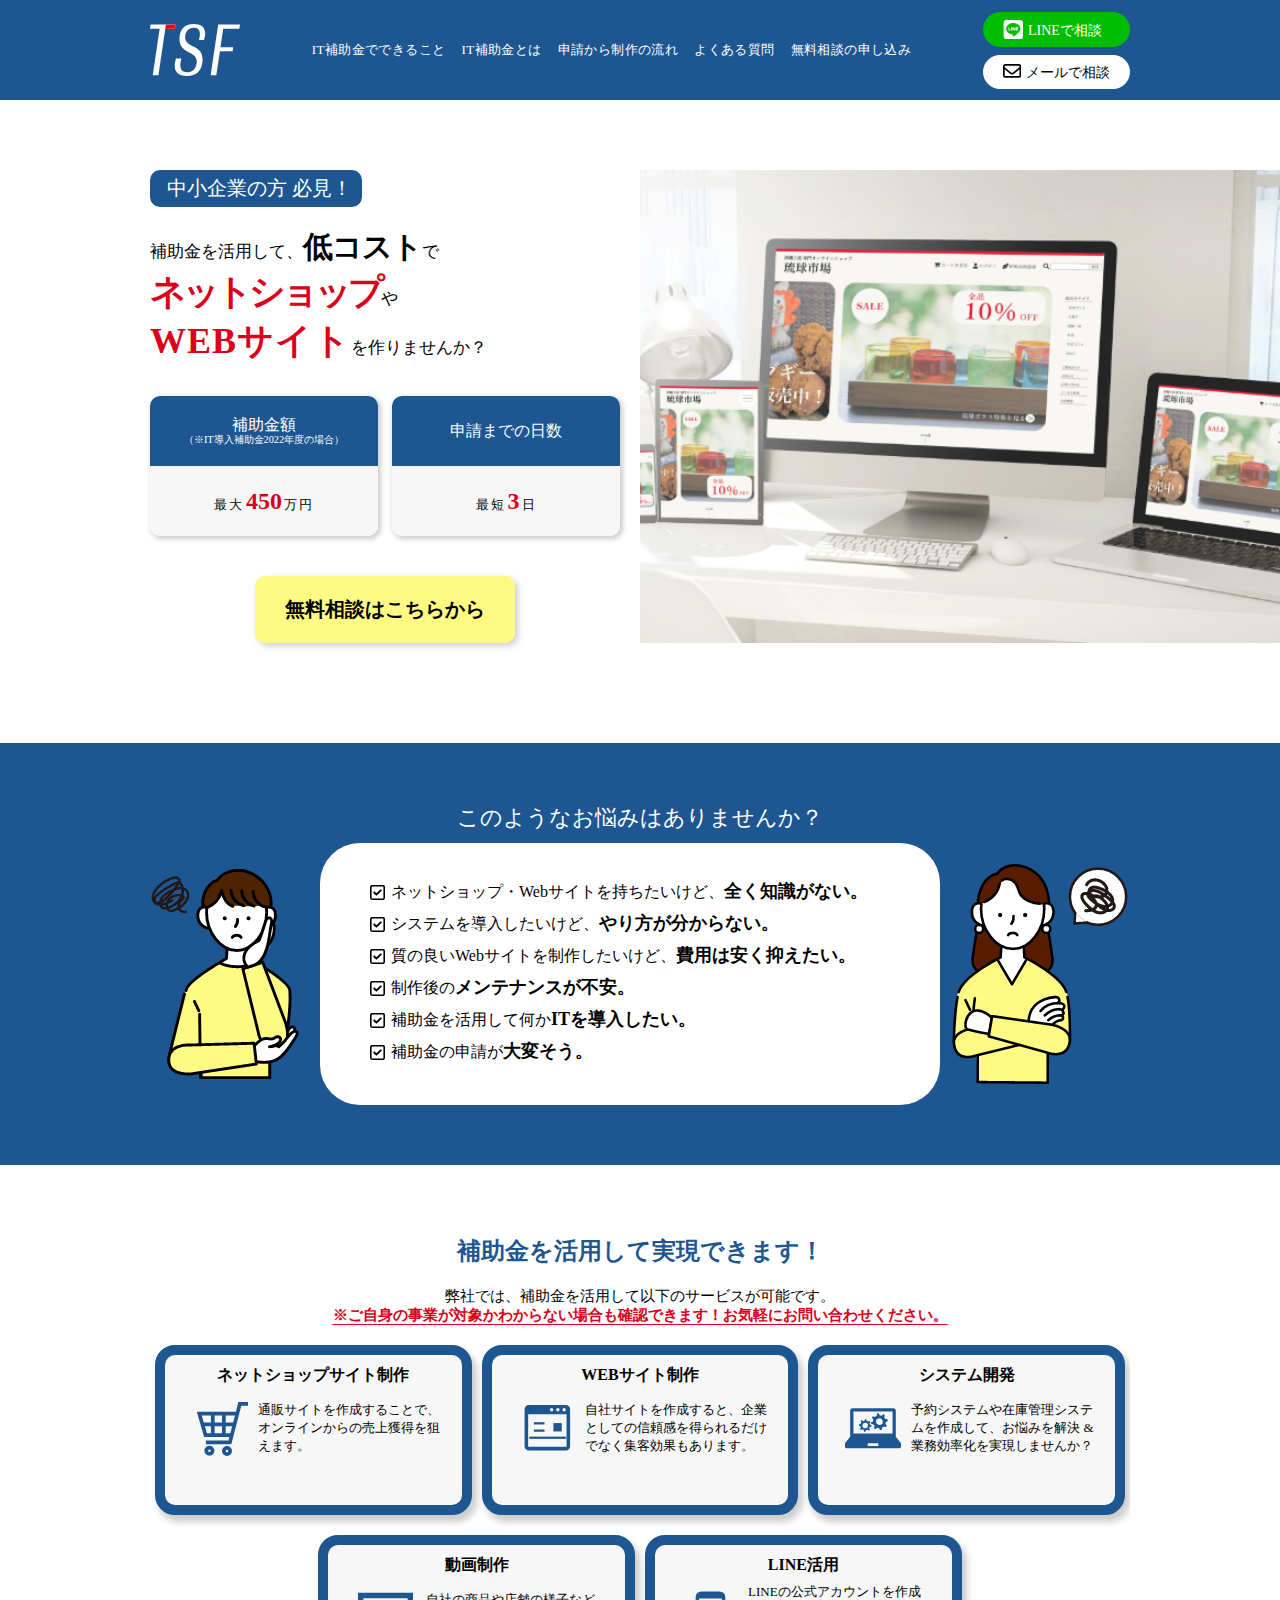
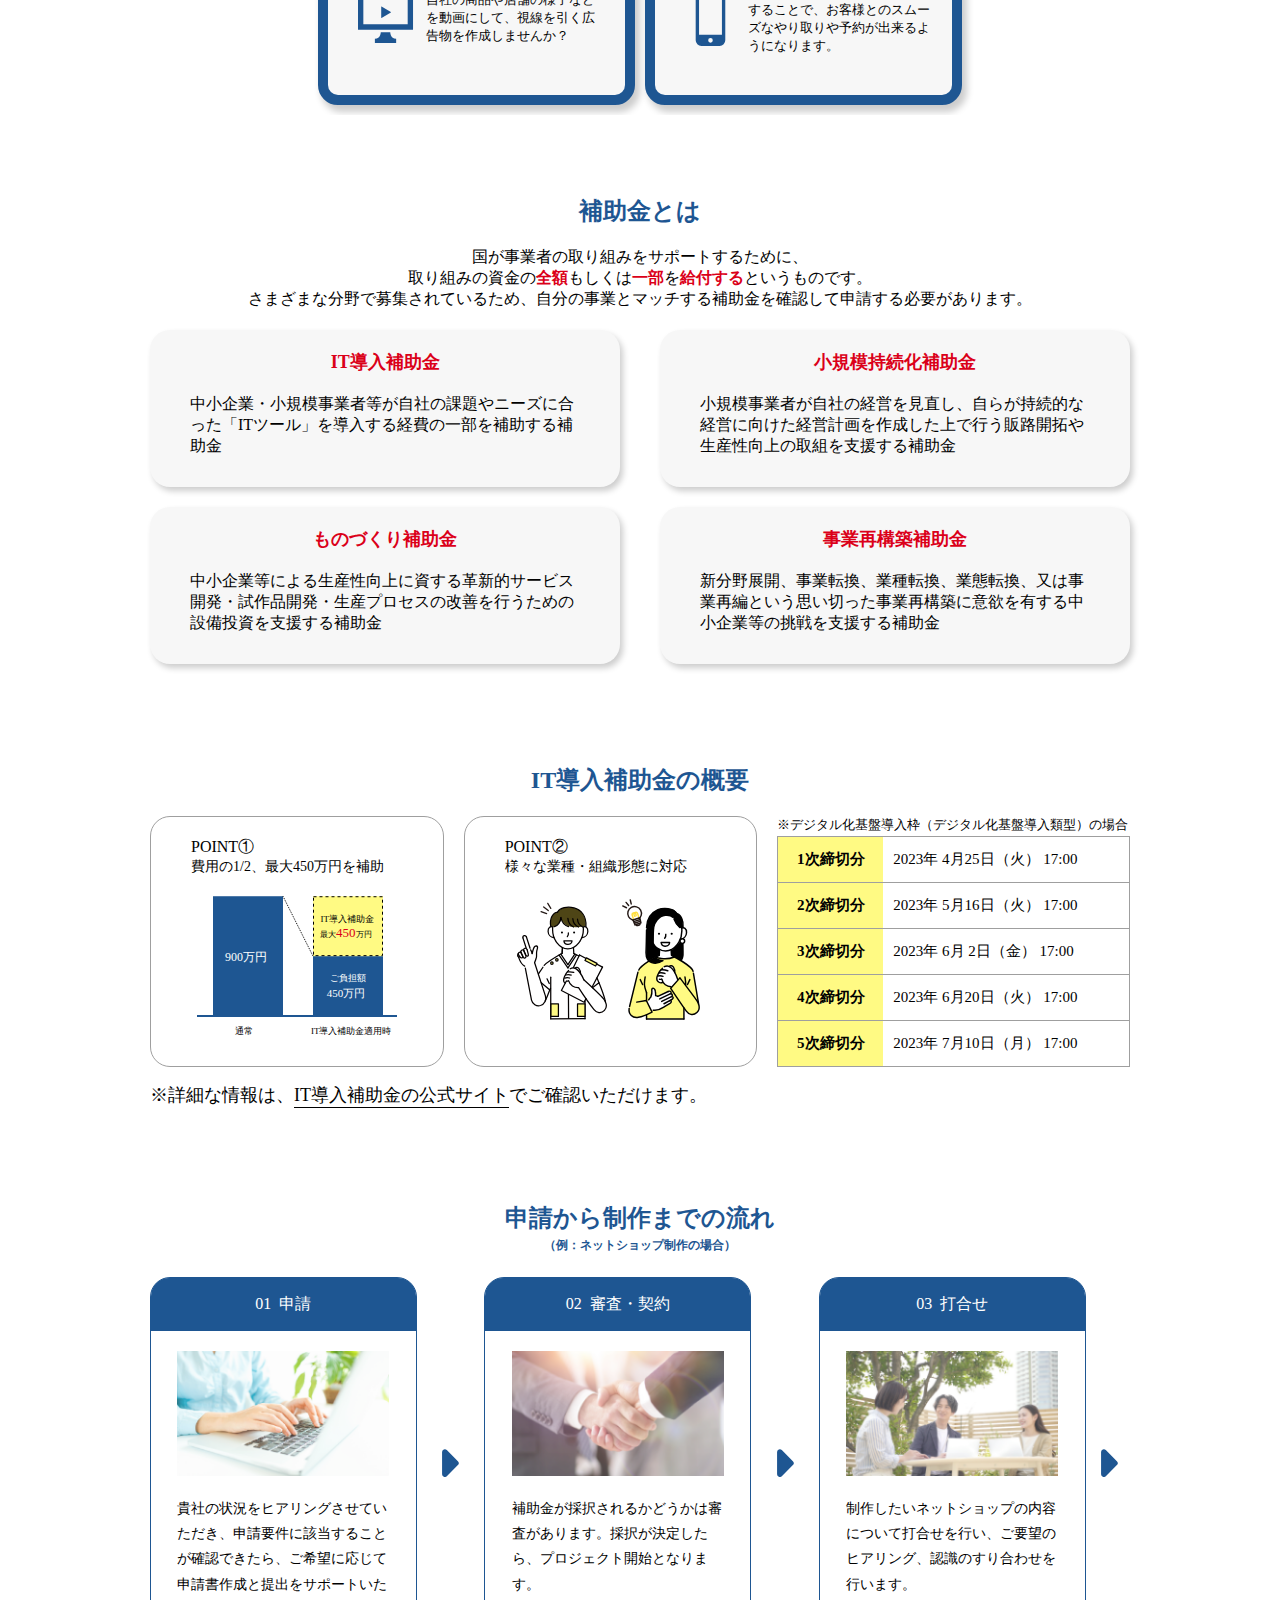
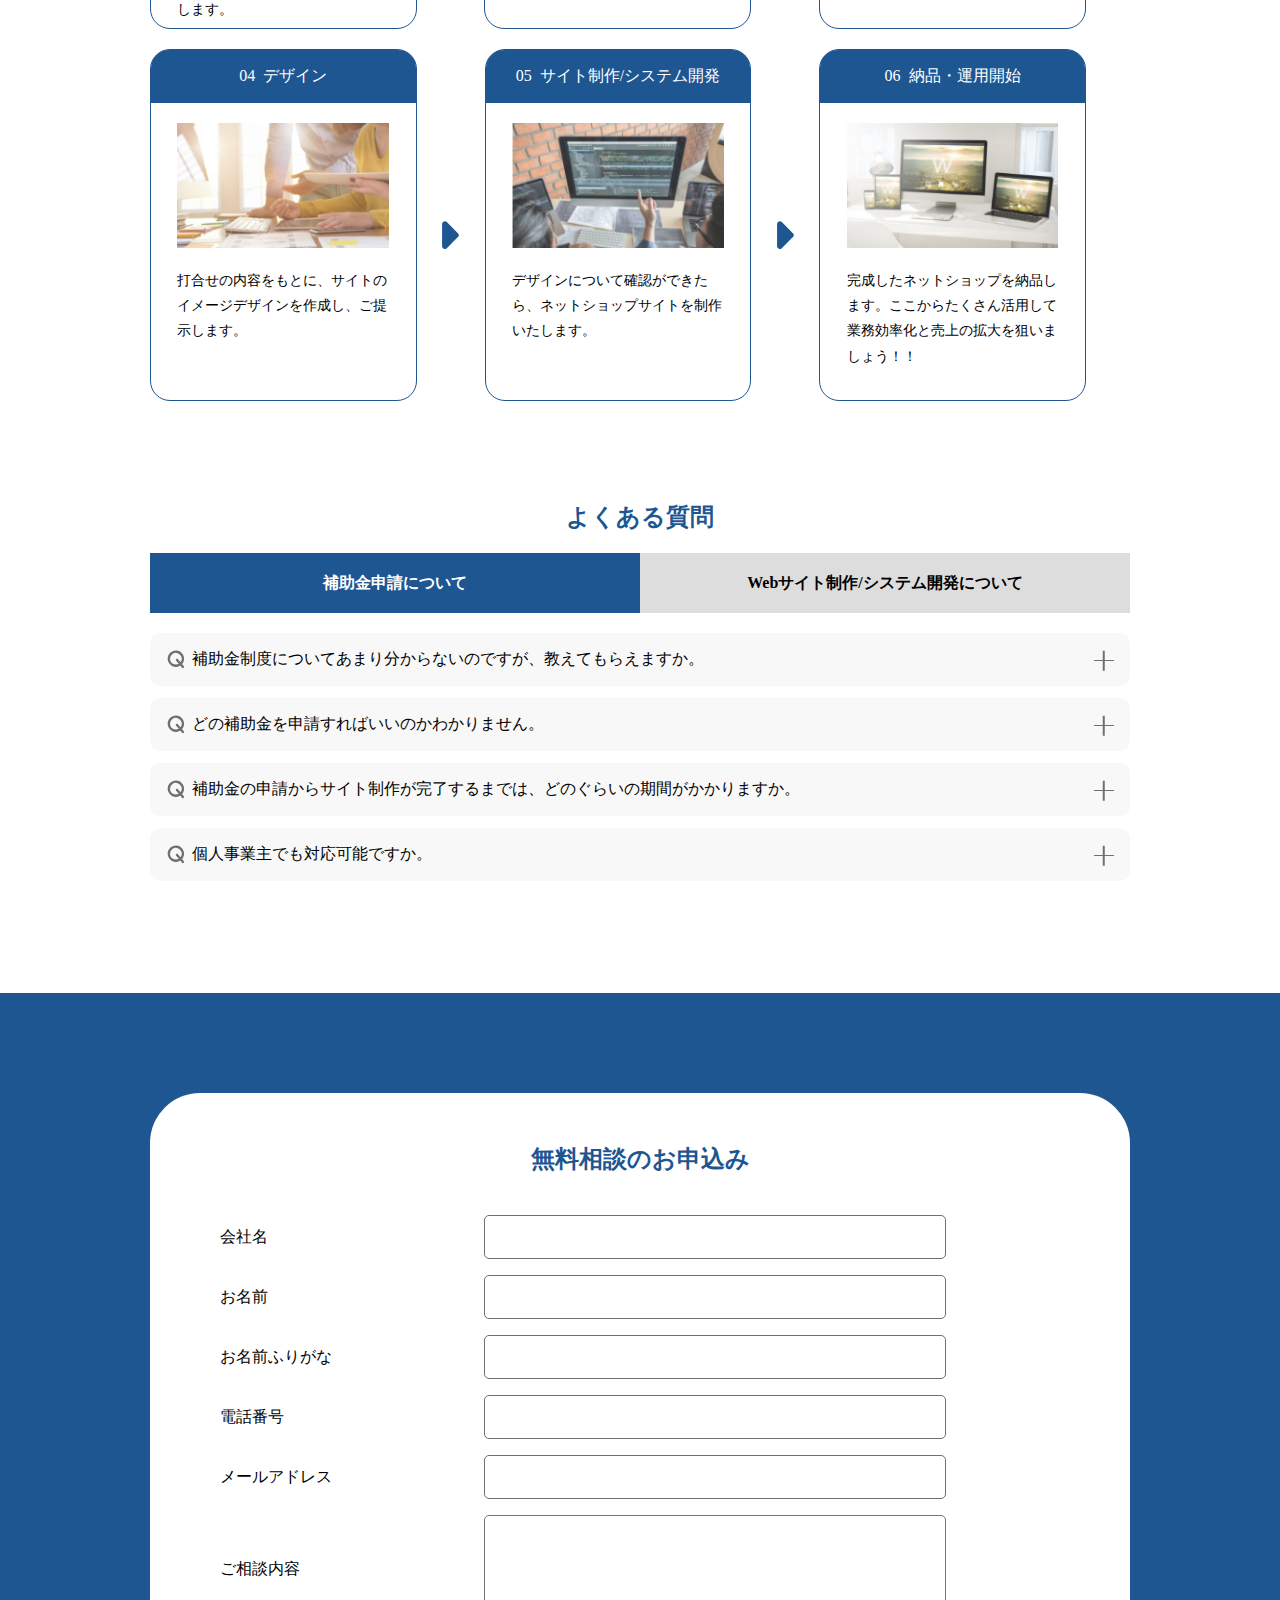
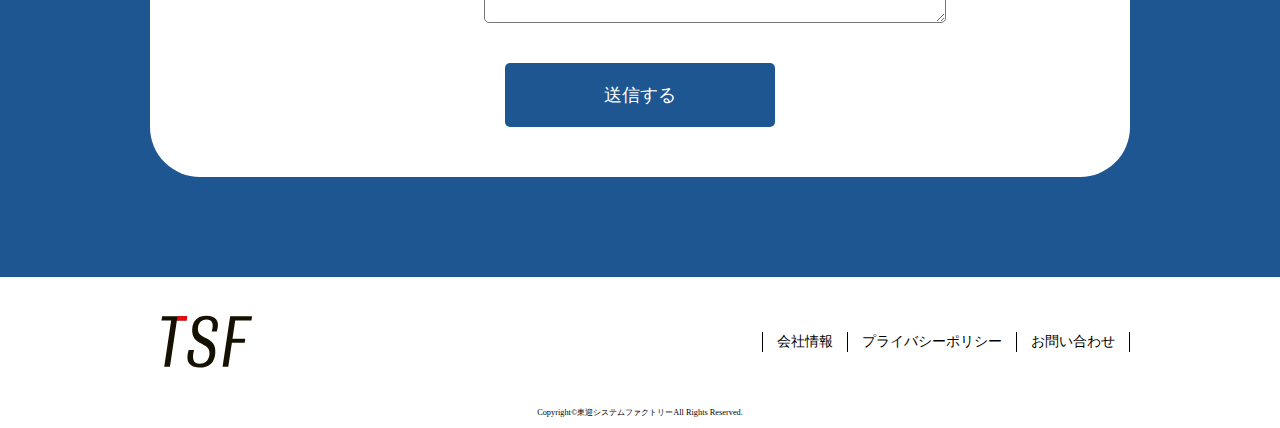
<file: index.html>
<!DOCTYPE html>
<html lang="ja">

<head>
  <meta charset="UTF-8">
  <meta http-equiv="X-UA-Compatible" content="IE=edge">
  <meta name="viewport" content="width=device-width, initial-scale=1.0">
  <link rel="stylesheet" href="css/reset.css">
  <link rel="stylesheet" href="css/style.css">
  <title>IT補助金を活用して低コストでネットショップやWEBサイトを作りませんか？ - 大阪・沖縄のWEBシステム開発は株式会社東迎システムファクトリーにお気軽にご相談ください。</title>
</head>

<body>
  <header>
    <div class="header-inner inner">
      <h1><a href="/"><img src="images/TFS.svg" alt="TSF"></a></h1>
      <nav class="nav-center">
        <ul>
          <li><a href="#service">IT補助金でできること</a></li>
          <li><a href="#subsidy">IT補助金とは</a></li>
          <li><a href="#flow">申請から制作の流れ</a></li>
          <li><a href="#question">よくある質問</a></li>
          <li><a href="#contact">無料相談の申し込み</a></li>
        </ul>
      </nav>
      <nav class="nav-right">
        <ul>
          <li><a href="#"><img src="images/line-logo.svg">LINEで相談</a></li>
          <li><a href="#"><img src="images/mail-logo.svg">メールで相談</a></li>
        </ul>
      </nav>
      <div class="hamburger-menu">
        <input type="checkbox" id="menu-btn-check">
        <label for="menu-btn-check" class="menu-btn"><span></span></label>
        <!--ここからメニュー-->
        <div class="menu-content">
          <h1 class="hamburger-top">
            <a href="/" class="hamburger-logo">
              <img src="images/TFS.svg">
            </a>
          </h1>
          <ul class="menu-ul" id="menu-ul">
            <li><a href="#service">IT補助金でできること</a></li>
            <li><a href="#subsidy">IT補助金とは</a></li>
            <li><a href="#flow">申請から制作の流れ</a></li>
            <li><a href="#question">よくある質問</a></li>
            <li><a href="#contact">無料相談の申し込み</a></li>
          </ul>
        </div>
      </div>
      <!--ここまでメニュー-->
    </div>
    </div>
  </header>
  <main class="inner">
    <div class="main-visual">
      <div class="main-visual-flex">
        <div class="left">
          <h2 class="serif">中小企業の方 必見！</h2>
          <div class="main-message">
            <p>補助金を活用して、<span class="span1 fw-900">低コスト</span>で<br>
              <span class="span2 red fw-900">ネットショップ</span>や<br>
              <span class="span3 red fw-900">WEBサイト</span>を作りませんか？
            </p>
          </div>
          <div class="point">
            <div class="point-div point-left">
              <h3>補助金額<br>
                <span>（※IT導入補助金2022年度の場合）</span>
              </h3>
              <p>最大<span class="red fw-700">450</span>万円</p>
            </div>
            <div class="point-div point-right">
              <h3>申請までの日数</h3>
              <p>最短<span class="red fw-700">3</span>日</p>
            </div>
          </div>
          <a href="#contact" class="button fw-700">無料相談はこちらから</a>
        </div>
        <div class="right">
          <img src="images/mockup-image.png">
        </div>
      </div>
      <div class="responsive">
        <div class="point">
          <div class="point-div point-left">
            <h3>補助金額<br>
              <span>（※IT導入補助金2022年度の場合）</span>
            </h3>
            <p>最大<span class="red fw-700">450</span>万円</p>
          </div>
          <div class="point-div point-right">
            <h3>申請までの日数</h3>
            <p>最短<span class="red fw-700">3</span>日</p>
          </div>
        </div>
        <a href="#" class="button fw-700">無料相談はこちらから</a>
      </div>
    </div>
    <div class="problem">
      <div class="problem-inner inner">
        <h2 class="serif">このようなお悩みはありませんか？</h2>
        <div class="problem-contents">
          <div class="image image-left"><img src="images/person.png"></div>
          <div class="content">
            <div class="content-inner">
              <div class="inside">
                <img src="images/check.svg">
                <p>ネットショップ・Webサイトを持ちたいけど、<span class="fw-700">全く知識がない。</span></p>
              </div>
              <div class="inside">
                <img src="images/check.svg">
                <p>システムを導入したいけど、<span class="fw-700">やり方が分からない。</span></p>
              </div>
              <div class="inside">
                <img src="images/check.svg">
                <p>質の良いWebサイトを制作したいけど、<span class="fw-700">費用は安く抑えたい。</span></p>
              </div>
              <div class="inside">
                <img src="images/check.svg">
                <p>制作後の<span class="fw-700">メンテナンスが不安。</span></p>
              </div>
              <div class="inside">
                <img src="images/check.svg">
                <p>補助金を活用して何か<span class="fw-700">ITを導入したい。</span></p>
              </div>
              <div class="inside">
                <img src="images/check.svg">
                <p>補助金の申請が<span class="fw-700">大変そう。</span></p>
              </div>
            </div>
          </div>
          <div class="image image-right"><img src="images/person2.png"></div>
        </div>
        <div class="responsive-image">
          <div class="image"><img src="images/person.png"></div>
          <div class="image"><img src="images/person2.png"></div>
        </div>
      </div>
    </div>
    <div class="service" id="service">
      <h2 class="title serif">補助金を活用して実現できます！</h2>
      <div class="explanation">
        <p>弊社では、補助金を活用して以下のサービスが可能です。</p>
        <p class="red fw-700">※ご自身の事業が対象かわからない場合も確認できます！<br class="br480">お気軽にお問い合わせください。</p>
      </div>
      <div class="contents">
        <div class="detail detail1 detail-top">
          <div class="detail-inner">
            <h3>ネットショップサイト制作</h3>
            <div class="detail-flex">
              <img src="images/netshop.svg">
              <p>通販サイトを作成することで、オンラインからの売上獲得を狙えます。</p>
            </div>
          </div>
        </div>
        <div class="detail detail2 detail-top">
          <div class="detail-inner">
            <h3>WEBサイト制作</h3>
            <div class="detail-flex">
              <img src="images/website.svg">
              <p>自社サイトを作成すると、企業としての信頼感を得られるだけでなく集客効果もあります。</p>
            </div>
          </div>
        </div>
        <div class="detail detail3 detail-top">
          <div class="detail-inner">
            <h3>システム開発</h3>
            <div class="detail-flex">
              <img src="images/system.svg">
              <p>予約システムや在庫管理システムを作成して、お悩みを解決 &業務効率化を実現しませんか？</p>
            </div>
          </div>
        </div>
        <div class="detail detail4">
          <div class="detail-inner">
            <h3>動画制作</h3>
            <div class="detail-flex">
              <img src="images/movie.svg">
              <p>自社の商品や店舗の様子などを動画にして、視線を引く広告物を作成しませんか？</p>
            </div>
          </div>
        </div>
        <div class="detail detail5">
          <div class="detail-inner">
            <h3>LINE活用</h3>
            <div class="detail-flex">
              <img src="images/line.svg">
              <p>LINEの公式アカウントを作成することで、お客様とのスムーズなやり取りや予約が出来るようになります。</p>
            </div>
          </div>
        </div>
      </div>
    </div>
    <div class="subsidy" id="subsidy">
      <h2 class="title serif">補助金とは</h2>
      <div class="explanation">
        <p>国が事業者の取り組みをサポートするために、<br>取り組みの資金の<span class="red">全額</span>もしくは<span class="red">一部</span>を<span
            class="red">給付する</span>というものです。<br>さまざまな分野で募集されているため、自分の事業とマッチする補助金を確認して申請する必要があります。
        <p>
      </div>
      <div class="overview">
        <div class="subsidy-detail left">
          <h3>IT導入補助金</h3>
          <p>中小企業・小規模事業者等が自社の課題やニーズに合った「ITツール」を導入する経費の一部を補助する補助金</p>
        </div>
        <div class="subsidy-detail">
          <h3>小規模持続化補助金</h3>
          <p>小規模事業者が自社の経営を見直し、自らが持続的な経営に向けた経営計画を作成した上で行う販路開拓や生産性向上の取組を支援する補助金</p>
        </div>
        <div class="subsidy-detail left">
          <h3>ものづくり補助金</h3>
          <p>中小企業等による生産性向上に資する革新的サービス開発・試作品開発・生産プロセスの改善を行うための設備投資を支援する補助金</p>
        </div>
        <div class="subsidy-detail">
          <h3>事業再構築補助金</h3>
          <p>新分野展開、事業転換、業種転換、業態転換、又は事業再編という思い切った事業再構築に意欲を有する中小企業等の挑戦を支援する補助金</p>
        </div>
      </div>
    </div>
    <div class="IT-subsidy">
      <h2 class="title serif">IT導入補助金の概要</h2>
      <div class="flex">
        <div class="point-1 point">
          <h3 class="serif">POINT①</h3>
          <p class="serif">費用の1/2、最大450万円を補助</p>
          <img src="images/point1.svg">
        </div>
        <div class="point-2 point">
          <h3 class="serif">POINT②</h3>
          <p class="serif">様々な業種・組織形態に対応</p>
          <img src="images/point2.svg">
        </div>
        <div class="schedule">
          <p class="p-tb-btm">※デジタル化基盤導入枠（デジタル化基盤導入類型）の場合</p>
          <table class="serif">
            <tbody>
              <tr class="thead">
                <th>1次締切分</th>
                <td>2023年 4月25日（火）&nbsp;17:00</td>
              </tr>
              <tr>
                <th>2次締切分</th>
                <td>2023年 5月16日（火）&nbsp;17:00</td>
              </tr>
              <tr>
                <th>3次締切分</th>
                <td>2023年 6月 2日（金）&nbsp;17:00</td>
              </tr>
              <tr>
                <th>4次締切分</th>
                <td>2023年 6月20日（火）&nbsp;17:00</td>
              </tr>
              <tr>
                <th>5次締切分</th>
                <td>2023年 7月10日（月）&nbsp;17:00</td>
              </tr>
            </tbody>
          </table>
        </div>
      </div>
      <p class="detail-p serif">※詳細な情報は、<a href="https://www.it-hojo.jp/" target="_blank">IT導入補助金の公式サイト</a>でご確認いただけます。
      </p>
    </div>
    <div class="flow" id="flow">
      <h2 class="title serif">申請から制作までの流れ<br><span>（例：ネットショップ制作の場合）</span></h2>
      <div class="flow-chart">
        <div class="figure">
          <h3>01 &nbsp;申請</h3>
          <div class="figure-text">
            <img src="images/figure-image1.png">
            <p>貴社の状況をヒアリングさせていただき、申請要件に該当することが確認できたら、ご希望に応じて申請書作成と提出をサポートいたします。</p>
          </div>
        </div>
        <div class="arrow"><img src="images/arrow.svg"></div>
        <div class="figure">
          <h3>02 &nbsp;審査・契約</h3>
          <div class="figure-text">
            <img src="images/figure-image2.png">
            <p>補助金が採択されるかどうかは審査があります。採択が決定したら、プロジェクト開始となります。</p>
          </div>
        </div>
        <div class="arrow"><img src="images/arrow.svg"></div>
        <div class="figure figure-right">
          <h3>03 &nbsp;打合せ</h3>
          <div class="figure-text">
            <img src="images/figure-image3.png">
            <p>制作したいネットショップの内容について打合せを行い、ご要望のヒアリング、認識のすり合わせを行います。</p>
          </div>
        </div>
        <div class="arrow"><img src="images/arrow.svg"></div>
        <div class="figure">
          <h3>04 &nbsp;デザイン</h3>
          <div class="figure-text">
            <img src="images/figure-image4.png">
            <p>打合せの内容をもとに、サイトのイメージデザインを作成し、ご提示します。</p>
          </div>
        </div>
        <div class="arrow"><img src="images/arrow.svg"></div>
        <div class="figure">
          <h3>05 &nbsp;サイト制作/システム開発</h3>
          <div class="figure-text">
            <img src="images/figure-image5.png">
            <p>デザインについて確認ができたら、ネットショップサイトを制作いたします。</p>
          </div>
        </div>
        <div class="arrow"><img src="images/arrow.svg"></div>
        <div class="figure figure-right last-figure">
          <h3>06 &nbsp;納品・運用開始</h3>
          <div class="figure-text">
            <img src="images/figure-image6.png">
            <p>完成したネットショップを納品します。ここからたくさん活用して業務効率化と売上の拡大を狙いましょう！！</p>
          </div>
        </div>
        <div class="arrow last-arrow"><img src="images/arrow.svg"></div>
      </div>
    </div>
    <div class="question" id="question">
      <h2 class="title serif">よくある質問</h2>
      <div class="tab01 tabs">
        <input id="menu01" type="radio" name="tab_menu" checked><label class="tab_menu" for="menu01">補助金申請について</label>
        <input id="menu02" type="radio" name="tab_menu"><label class="tab_menu" for="menu02">Webサイト制作/<br
            class="br480">システム開発について</label>
        <div class="tab_contents" id="menu01">
          <section class="accordion">
            <input id="block-01" type="checkbox" class="toggle">
            <label class="label" for="block-01">
              <div class="label-left">
                <img src="images/question.svg">
                <p>補助金制度についてあまり分からないのですが、教えてもらえますか。</p>
              </div>
              <i class="icon-plus"></i>
            </label>
            <div class="content">
              <p>制度についてのご説明から申請のサポートまでご対応させていただます。ぜひお気軽にご相談ください。</p>
            </div>
            <input id="block-02" type="checkbox" class="toggle">
            <label class="label" for="block-02">
              <div class="label-left">
                <img src="images/question.svg">どの補助金を申請すればいいのかわかりません。
              </div>
              <i class="icon-plus"></i>
            </label>
            <div class="content">
              <p>最適な補助金は事業内容や規模によって変わります。専門家がヒアリングを行い、最適な補助金・助成金を提案いたします。使える補助金があるのか知りたい場合などもお気軽にご相談ください。</p>
            </div>
            <input id="block-03" type="checkbox" class="toggle">
            <label class="label" for="block-03">
              <div class="label-left">
                <img src="images/question.svg">補助金の申請からサイト制作が完了するまでは、どのぐらいの期間がかかりますか。
              </div>
              <i class="icon-plus"></i>
            </label>
            <div class="content">
              <p>サイトの規模感や内容によって期間は異なりますが、例えば一般的な会社案内のホームページだと、1～3カ月間が目安となります。ご要望をヒアリングながら、最適なプランをご提案させていただきます。</p>
            </div>
            <input id="block-04" type="checkbox" class="toggle">
            <label class="label" for="block-04">
              <div class="label-left">
                <img src="images/question.svg">個人事業主でも対応可能ですか。
              </div>
              <i class="icon-plus"></i>
            </label>
            <div class="content">
              <p>はい、個人事業主・法人どちらもご対応させていただいております。</p>
            </div>
          </section>
        </div>
        <div class="tab_contents" id="menu02">
          <section class="accordion">
            <input id="block-11" type="checkbox" class="toggle">
            <label class="label" for="block-11">
              <div class="label-left">
                <img src="images/question.svg">
                <p>Web制作またはシステムの導入を検討しています。全く知識がなのですが大丈夫でしょうか。</p>
              </div>
              <i class="icon-plus"></i>
            </label>
            <div class="content">
              <p>専門用語を使わずにどなたにも分かりやすい資料で一つひとつ丁寧にご説明させていただきますのでご安心ください。</p>
            </div>
            <input id="block-12" type="checkbox" class="toggle">
            <label class="label" for="block-12">
              <div class="label-left">
                <img src="images/question.svg">見積もりは無料ですか。
              </div>
              <i class="icon-plus"></i>
            </label>
            <div class="content">
              <p>はい、無料で見積もり作成させていただきます。お気軽にご相談ください。</p>
            </div>
            <input id="block-13" type="checkbox" class="toggle">
            <label class="label" for="block-13">
              <div class="label-left">
                <img src="images/question.svg">制作後の管理が不安なのですがサポートしてもらえますか。
              </div>
              <i class="icon-plus"></i>
            </label>
            <div class="content">
              <p>WEBサイトやシステムの制作後も、定期的な点検からインフラに発生した障害や不具合への対応も可能です。</p>
            </div>
          </section>
        </div>
      </div>
    </div>
    <div class="contact">
      <div class="contact-inner inner" id="contact">
        <h2 class="title serif">無料相談のお申込み</h2>
        <form action="">
          <div class="item">
            <label for="form1">会社名</label>
            <input id="form1" type="text" name="company">
          </div>
          <div class="item">
            <label for="form2">お名前</label>
            <input id="form2" type="text" name="name">
          </div>
          <div class="item">
            <label for="form3">お名前ふりがな</label>
            <input id="form3" type="text" name="furigana">
          </div>
          <div class="item">
            <label for="form4">電話番号</label>
            <input id="form4" type="text" name="tel">
          </div>
          <div class="item">
            <label for="form5">メールアドレス</label>
            <input id="form5" type="email" name="email">
          </div>
          <div class="item last-item">
            <label for="form6">ご相談内容</label>
            <textarea id="form6"></textarea>
          </div>
          <div class="btn">
            <button type="submit">送信する</button>
          </div>
        </form>
      </div>
    </div>
  </main>
  <footer>
    <div class="footer-inner inner">
      <h1><a href="index.html"><img src="images/footer-logo.svg"></a></h1>
      <nav>
        <ul>
          <li><a href="https://togei-sf.co.jp/company/">会社情報</a></li>
          <li><a href="privacy.html">プライバシーポリシー</a></li>
          <li><a href="https://togei-sf.co.jp/inquiry/">お問い合わせ</a></li>
        </ul>
      </nav>
    </div>
    <small>Copyright&copy;東迎システムファクトリーAll Rights Reserved.</small>
  </footer>
  <script>
    // ハンバーガーメニューを開閉する<input type="checkbox" id="menu-btn-check">を取得（ここがcheckedになるとハンバーガーメニューが開く）
    const navInput = document.getElementById('menu-btn-check')
    // ハンバーガーメニューの中、リンクタグを全部取得
    const hamburger = document.querySelectorAll('.menu-ul li a')
    // 戻り値は Array ではなく NodeListなので、配列にする（多分しなくてもいいforEach() メソッドを使うので）
    const hamburgerA = Array.from(hamburger)
    // forEachで回す
    hamburgerA.forEach(function (element) {
      // ハンバーガーメニュー内のリンクタグをクリックしたら
      element.addEventListener('click', function () {
        // ハンバーガーメニューのcheckedを外す
        navInput.checked = false
      })
    })
  </script>
</body>

</html>
</file>
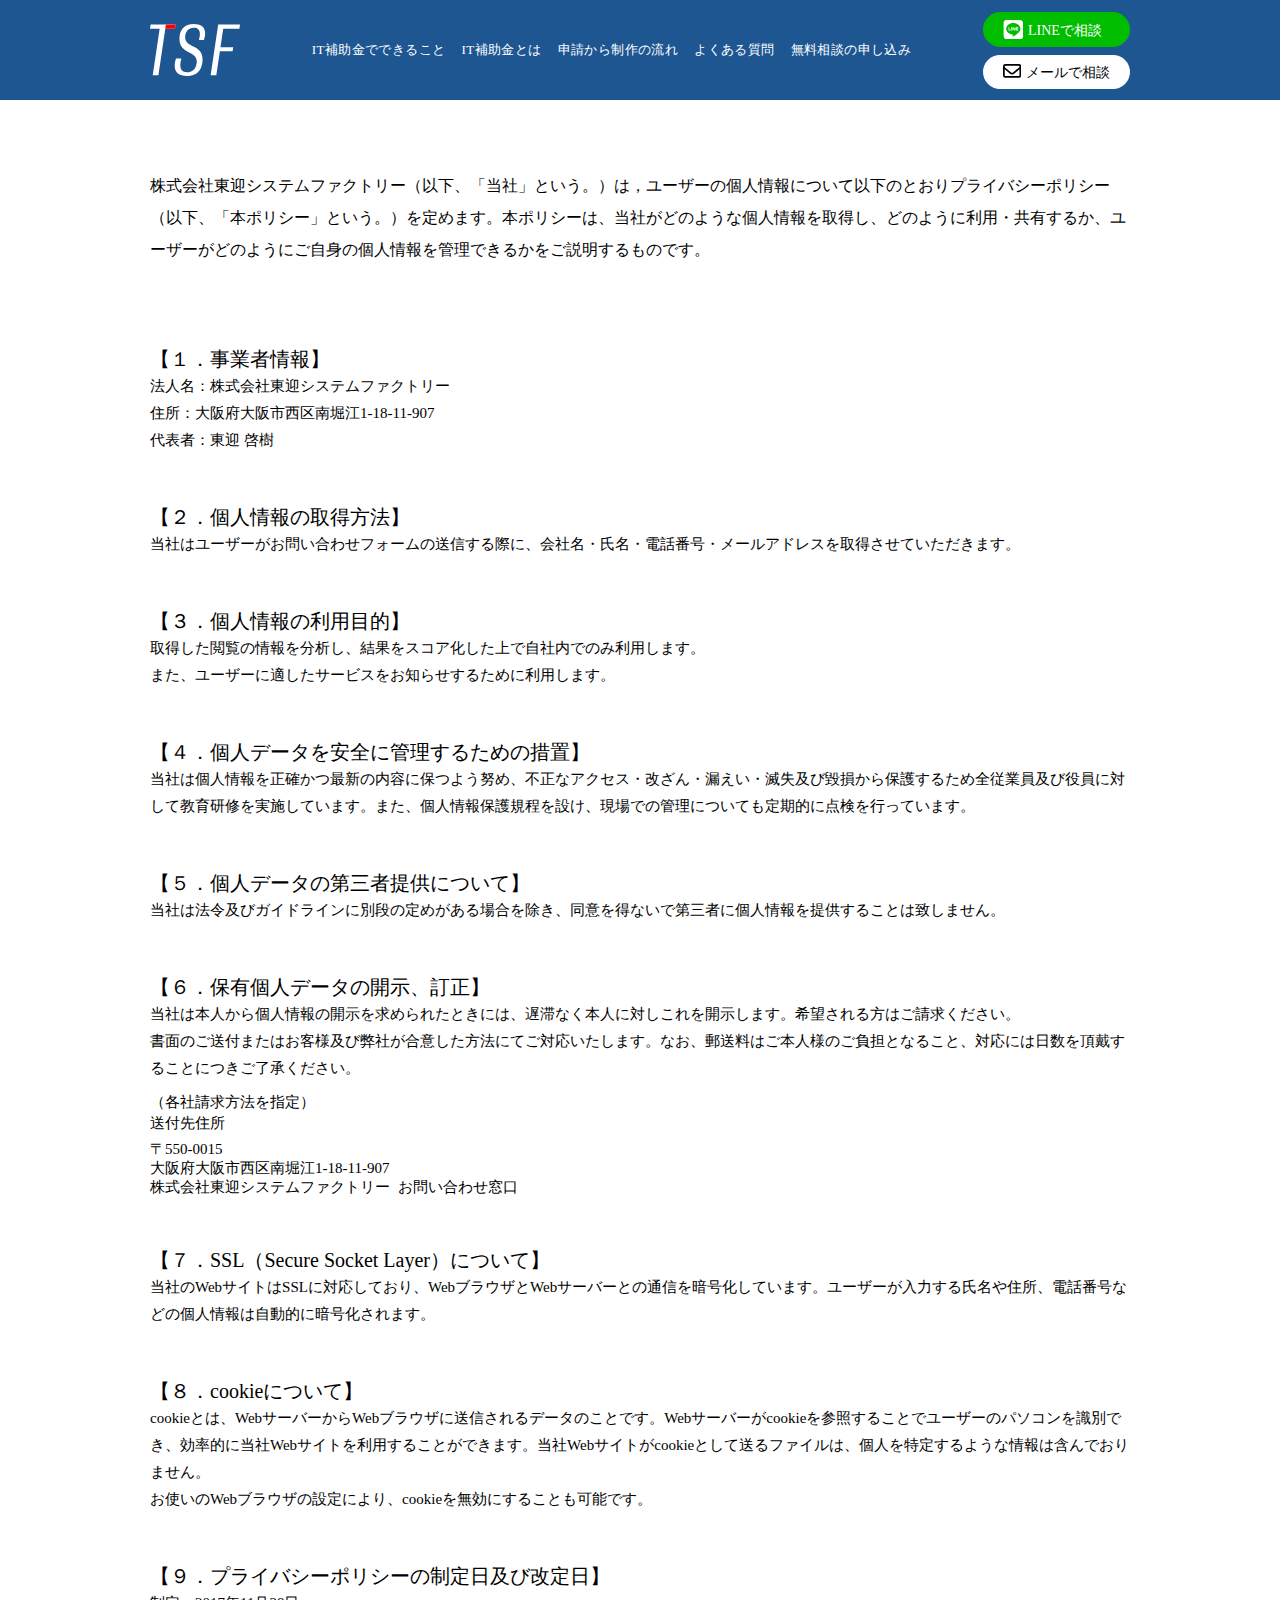
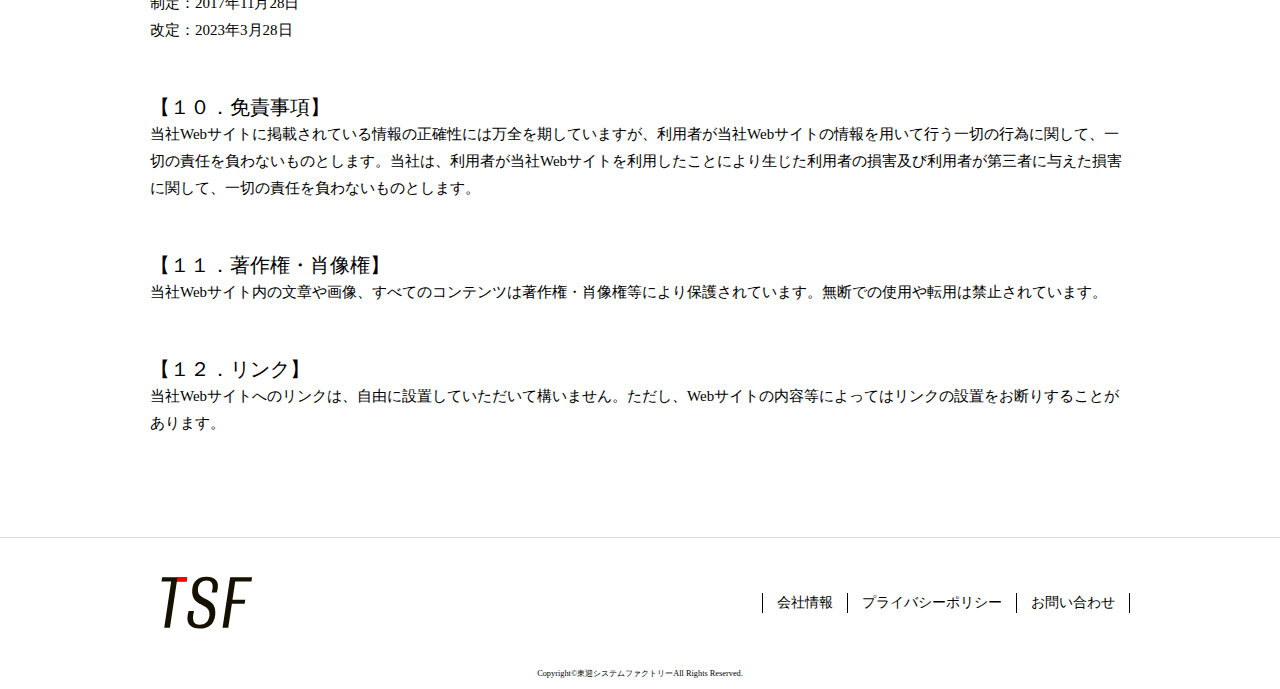
<file: privacy.html>
<!DOCTYPE html>
<html lang="ja">

<head>
  <meta charset="UTF-8">
  <meta http-equiv="X-UA-Compatible" content="IE=edge">
  <meta name="viewport" content="width=device-width, initial-scale=1.0">
  <link rel="stylesheet" href="css/reset.css">
  <link rel="stylesheet" href="css/style.css">
  <title>IT補助金を活用して低コストでネットショップやWEBサイトを作りませんか？ - 大阪・沖縄のWEBシステム開発は株式会社東迎システムファクトリーにお気軽にご相談ください。</title>
</head>

<body>
  <header>
    <div class="header-inner inner">
      <h1><a href="index.html"><img src="images/TFS.svg" alt="TSF"></a></h1>
      <nav class="nav-center">
        <ul>
          <li><a href="index.html#service">IT補助金でできること</a></li>
          <li><a href="index.html#subsidy">IT補助金とは</a></li>
          <li><a href="index.html#flow">申請から制作の流れ</a></li>
          <li><a href="index.html#question">よくある質問</a></li>
          <li><a href="index.html#contact">無料相談の申し込み</a></li>
        </ul>
      </nav>
      <nav class="nav-right">
        <ul>
          <li><a href="#"><img src="images/line-logo.svg">LINEで相談</a></li>
          <li><a href="#"><img src="images/mail-logo.svg">メールで相談</a></li>
        </ul>
      </nav>
      <div class="hamburger-menu">
        <input type="checkbox" id="menu-btn-check">
        <label for="menu-btn-check" class="menu-btn"><span></span></label>
        <!--ここからメニュー-->
        <div class="menu-content">
          <h1 class="hamburger-top">
            <a href="/" class="hamburger-logo">
              <img src="images/TFS.svg">
            </a>
          </h1>
          <ul class="menu-ul" id="menu-ul">
            <li><a href="index.html#service">IT補助金でできること</a></li>
            <li><a href="index.html#subsidy">IT補助金とは</a></li>
            <li><a href="index.html#flow">申請から制作の流れ</a></li>
            <li><a href="index.html#question">よくある質問</a></li>
            <li><a href="index.html#contact">無料相談の申し込み</a></li>
          </ul>
        </div>
      </div>
      <!--ここまでメニュー-->
    </div>
    </div>
  </header>
  <main id="privacy">
    <div class="inner">
      <div class="privacy-policy">
        <div class="section-top">
          <p>
            株式会社東迎システムファクトリー（以下、「当社」という。）は，ユーザーの個人情報について以下のとおりプライバシーポリシー（以下、「本ポリシー」という。）を定めます。本ポリシーは、当社がどのような個人情報を取得し、どのように利用・共有するか、ユーザーがどのようにご自身の個人情報を管理できるかをご説明するものです。
          </p>
        </div>
        <div class="section">
          <h3>【１．事業者情報】</h3>
          <p>法人名：株式会社東迎システムファクトリー<br>
            住所：大阪府大阪市西区南堀江1-18-11-907<br>
            代表者：東迎 啓樹</p>
        </div>
        <div class="section">
          <h3>【２．個人情報の取得方法】</h3>
          <p>当社はユーザーがお問い合わせフォームの送信する際に、会社名・氏名・電話番号・メールアドレスを取得させていただきます。</p>
        </div>
        <div class="section">
          <h3>【３．個人情報の利用目的】</h3>
          <p>取得した閲覧の情報を分析し、結果をスコア化した上で自社内でのみ利用します。<br>また、ユーザーに適したサービスをお知らせするために利用します。</p>
        </div>
        <div class="section">
          <h3>【４．個人データを安全に管理するための措置】</h3>
          <p>
            当社は個人情報を正確かつ最新の内容に保つよう努め、不正なアクセス・改ざん・漏えい・滅失及び毀損から保護するため全従業員及び役員に対して教育研修を実施しています。また、個人情報保護規程を設け、現場での管理についても定期的に点検を行っています。
          </p>
        </div>
        <div class="section">
          <h3>【５．個人データの第三者提供について】</h3>
          <p>当社は法令及びガイドラインに別段の定めがある場合を除き、同意を得ないで第三者に個人情報を提供することは致しません。</p>
        </div>
        <div class="section">
          <h3>【６．保有個人データの開示、訂正】</h3>
          <p>当社は本人から個人情報の開示を求められたときには、遅滞なく本人に対しこれを開示します。希望される方はご請求ください。</p>
          <p>書面のご送付またはお客様及び弊社が合意した方法にてご対応いたします。なお、郵送料はご本人様のご負担となること、対応には日数を頂戴することにつきご了承ください。</p>
          <div class="address-div">
            <p>（各社請求方法を指定）<br>送付先住所</p>
            <address>〒550-0015<br>
              大阪府大阪市西区南堀江1-18-11-907<br>
              株式会社東迎システムファクトリー &nbsp;お問い合わせ窓口</address>
          </div>
        </div>
        <div class="section">
          <h3>【７．SSL（Secure Socket Layer）について】</h3>
          <p>当社のWebサイトはSSLに対応しており、WebブラウザとWebサーバーとの通信を暗号化しています。ユーザーが入力する氏名や住所、電話番号などの個人情報は自動的に暗号化されます。</p>
        </div>
        <div class="section">
          <h3>【８．cookieについて】</h3>
          <p>
            cookieとは、WebサーバーからWebブラウザに送信されるデータのことです。Webサーバーがcookieを参照することでユーザーのパソコンを識別でき、効率的に当社Webサイトを利用することができます。当社Webサイトがcookieとして送るファイルは、個人を特定するような情報は含んでおりません。
          </p>
          <p>お使いのWebブラウザの設定により、cookieを無効にすることも可能です。</p>
        </div>
        <div class="section">
          <h3>【９．プライバシーポリシーの制定日及び改定日】</h3>
          <p>制定：2017年11月28日</p>
          <p>改定：2023年3月28日</p>
        </div>
        <div class="section">
          <h3>【１０．免責事項】</h3>
          <p>
            当社Webサイトに掲載されている情報の正確性には万全を期していますが、利用者が当社Webサイトの情報を用いて行う一切の行為に関して、一切の責任を負わないものとします。当社は、利用者が当社Webサイトを利用したことにより生じた利用者の損害及び利用者が第三者に与えた損害に関して、一切の責任を負わないものとします。
          </p>
        </div>
        <div class="section">
          <h3>【１１．著作権・肖像権】</h3>
          <p>当社Webサイト内の文章や画像、すべてのコンテンツは著作権・肖像権等により保護されています。無断での使用や転用は禁止されています。</p>
        </div>
        <div class="section">
          <h3>【１２．リンク】</h3>
          <p>当社Webサイトへのリンクは、自由に設置していただいて構いません。ただし、Webサイトの内容等によってはリンクの設置をお断りすることがあります。</p>
        </div>
      </div>
    </div>
  </main>
  <footer>
    <div class="footer-inner inner">
      <h1><a href="index.html"><img src="images/footer-logo.svg"></a></h1>
      <nav>
        <ul>
          <li><a href="https://togei-sf.co.jp/company/">会社情報</a></li>
          <li><a href="privacy.html">プライバシーポリシー</a></li>
          <li><a href="https://togei-sf.co.jp/inquiry/">お問い合わせ</a></li>
        </ul>
      </nav>
    </div>
    <small>Copyright&copy;東迎システムファクトリーAll Rights Reserved.</small>
  </footer>
</body>

</html>
</file>
<file: css/style.css>
@charset "UTF-8";
html {
  font-size: 62.5%;
}
html body {
  box-sizing: border-box;
  /* Font-weight */
  /* Color */
}
html body li {
  list-style-type: none;
}
html body a {
  text-decoration: none;
  color: #000;
}
html body .inner {
  max-width: 980px;
  margin: 0 auto;
}
html body .serif {
  font-family: "Hiragino Mincho Pro", "ヒラギノ明朝 ProN", "Hiragino Mincho Pro", "ヒラギノ明朝 Pro", serif;
}
html body .fw-700 {
  font-weight: 700;
}
html body .fw-900 {
  font-weight: 900;
}
html body .red {
  color: #DB0019;
}
html body .br480 {
  display: none;
}
html body header {
  background-color: #1E5692;
  height: 100px;
  margin-bottom: 7rem;
}
html body header .header-inner {
  display: flex;
  justify-content: space-between;
  align-items: center;
  height: 100px;
}
html body header .header-inner h1 {
  width: 90px;
}
html body header .header-inner h1 a img {
  width: 100%;
}
html body header .header-inner .nav-center ul {
  display: flex;
  margin-block-start: 0em;
  margin-block-end: 0em;
}
html body header .header-inner .nav-center ul li {
  margin-right: 1.6rem;
}
html body header .header-inner .nav-center ul li a {
  color: #fff;
  font-size: 1.3rem;
  letter-spacing: 0.4px;
}
html body header .header-inner .nav-center ul li:last-child {
  margin-right: 0;
}
html body header .header-inner .nav-right ul li {
  padding: 0.7rem 2rem;
  font-size: 1.4rem;
  border-radius: 20px;
}
html body header .header-inner .nav-right ul li a img {
  margin-right: 5px;
}
html body header .header-inner .nav-right ul li:first-child {
  background-color: #01BD00;
  margin-bottom: 0.8rem;
}
html body header .header-inner .nav-right ul li:first-child a {
  color: #fff;
}
html body header .header-inner .nav-right ul li:first-child a img {
  background-color: #01BD00;
  margin-bottom: 1px;
}
html body header .header-inner .nav-right ul li:last-child {
  background-color: #FFF;
}
html body header .header-inner .nav-right ul li:last-child a img {
  margin-bottom: 2px;
}
html body header .header-inner .hamburger-menu {
  display: none;
}
html body main h2.title {
  color: #1E5692;
  font-size: 2.4rem;
  font-weight: 700;
  text-align: center;
  margin-bottom: 2rem;
}
html body main .main-visual {
  margin-bottom: 10rem;
}
html body main .main-visual .main-visual-flex {
  display: flex;
}
html body main .main-visual .main-visual-flex .left {
  width: 50%;
  margin-right: 2rem;
}
html body main .main-visual .main-visual-flex .left h2 {
  color: #fff;
  font-size: 2rem;
  background-color: #1E5692;
  border-radius: 10px;
  padding: 0.5rem 1rem 0.5rem 1.7rem;
  margin-bottom: 2rem;
  width: -moz-fit-content;
  width: fit-content;
}
html body main .main-visual .main-visual-flex .left .main-message {
  margin-bottom: 3rem;
}
html body main .main-visual .main-visual-flex .left .main-message p {
  font-size: 1.7rem;
}
html body main .main-visual .main-visual-flex .left .main-message p .span1 {
  font-size: 3rem;
  letter-spacing: -0.1rem;
}
html body main .main-visual .main-visual-flex .left .main-message p .red {
  font-size: 3.6rem;
}
html body main .main-visual .main-visual-flex .left .main-message p .span2 {
  letter-spacing: -0.4rem;
}
html body main .main-visual .main-visual-flex .left .main-message p .span3 {
  letter-spacing: 0.1rem;
}
html body main .main-visual .main-visual-flex .right {
  margin-right: calc(50% - 50vw);
  width: 50%;
  margin-right: 0%;
}
html body main .main-visual .main-visual-flex .right img {
  width: 50vw;
  height: 100%;
  -o-object-fit: cover;
     object-fit: cover;
}
html body main .main-visual .point {
  display: flex;
  align-items: center;
  margin-bottom: 4rem;
  width: 100%;
}
html body main .main-visual .point .point-div {
  text-align: center;
  box-shadow: 2px 2px 5px 1px rgba(0, 0, 0, 0.2);
  border-radius: 10px;
  width: 50%;
}
html body main .main-visual .point .point-div h3 {
  background-color: #1E5692;
  color: #fff;
  font-size: 1.6rem;
  border-radius: 10px 10px 0 0;
  height: 70px;
  line-height: 1.2;
  display: flex;
  flex-direction: column;
  justify-content: center;
}
html body main .main-visual .point .point-div h3 span {
  font-size: 0.8vw;
}
html body main .main-visual .point .point-div p {
  background-color: #F7F7F7;
  border-radius: 0 0 10px 10px;
  height: 70px;
  line-height: 70px;
  letter-spacing: 0.2rem;
  font-size: 1vw;
}
html body main .main-visual .point .point-div p span {
  font-size: 2.4rem;
  letter-spacing: 0;
  margin: 0 0.2rem;
}
html body main .main-visual .point .point-left {
  margin-right: 1.4rem;
}
html body main .main-visual .button {
  display: block;
  background-color: #FFFA83;
  font-size: 20px;
  width: -moz-fit-content;
  width: fit-content;
  margin: 0 auto;
  padding: 2rem 3rem;
  border-radius: 1rem;
  box-shadow: 3px 3px 7px 0px rgba(0, 0, 0, 0.2);
}
html body main .main-visual .button:hover {
  opacity: 0.8;
}
html body main .main-visual .responsive {
  display: none;
}
html body main .problem {
  background-color: #1E5692;
  margin: 0 calc(50% - 50vw) 7rem;
}
html body main .problem .problem-inner {
  padding: 6rem 0;
}
html body main .problem .problem-inner h2 {
  font-size: 2.2rem;
  color: #fff;
  width: -moz-fit-content;
  width: fit-content;
  margin: 0 auto 1rem auto;
}
html body main .problem .problem-inner .problem-contents {
  width: 100%;
  display: flex;
  justify-content: center;
  align-items: center;
}
html body main .problem .problem-inner .problem-contents .iamge {
  margin: 0 auto;
  width: 20%;
}
html body main .problem .problem-inner .problem-contents .iamge img {
  width: 80%;
  display: block;
  margin: 0 auto;
}
html body main .problem .problem-inner .problem-contents .image-left {
  margin-right: 1rem;
}
html body main .problem .problem-inner .problem-contents .image-right {
  margin-left: 1rem;
}
html body main .problem .problem-inner .problem-contents .content {
  background-color: #fff;
  padding: 4rem 5rem 3rem;
  border-radius: 40px;
  width: 55%;
}
html body main .problem .problem-inner .problem-contents .content .content-inner .inside {
  display: flex;
  align-items: flex-start;
  margin-bottom: 1.2rem;
}
html body main .problem .problem-inner .problem-contents .content .content-inner .inside img {
  margin-right: 0.6rem;
  padding-top: 0.2rem;
}
html body main .problem .problem-inner .problem-contents .content .content-inner .inside p {
  margin-top: -4px;
  font-size: 1.6rem;
}
html body main .problem .problem-inner .problem-contents .content .content-inner .inside p span {
  font-size: 1.8rem;
}
html body main .problem .problem-inner .responsive-image {
  display: none;
}
html body main .service {
  margin-bottom: 8rem;
}
html body main .service .explanation {
  width: -moz-fit-content;
  width: fit-content;
  margin: 0 auto 2rem auto;
}
html body main .service .explanation p {
  text-align: center;
  font-size: 1.5rem;
}
html body main .service .explanation p .br480 {
  display: none;
}
html body main .service .explanation .red {
  text-decoration: underline;
  text-underline-offset: 0.4rem;
}
html body main .service .contents {
  overflow: hidden;
  display: flex;
  justify-content: center;
  flex-wrap: wrap;
  width: 100%;
}
html body main .service .contents .detail {
  margin-right: 1rem;
  margin-bottom: 1rem;
  border-radius: 20px;
  background-color: #1E5692;
  border: 10px solid #1E5692;
  width: calc(33.3333333333% - 3rem);
  height: -moz-fit-content;
  height: fit-content;
  box-shadow: 4px 6px 7px 1px rgba(0, 0, 0, 0.2);
}
html body main .service .contents .detail .detail-inner {
  background-color: #F7F7F7;
  border-radius: 10px;
  padding: 1rem 2rem 1rem;
  min-height: 13rem;
  height: 11rem;
}
html body main .service .contents .detail .detail-inner h3 {
  text-align: center;
  font-weight: 700;
  font-size: 1.6rem;
  margin-bottom: 0.7rem;
}
html body main .service .contents .detail .detail-inner .detail-flex {
  display: flex;
  align-items: center;
}
html body main .service .contents .detail .detail-inner .detail-flex img {
  margin-right: 3px;
}
html body main .service .contents .detail .detail-inner .detail-flex p {
  font-size: 1.3rem;
}
html body main .service .contents .detail-top {
  margin-bottom: 2rem;
}
html body main .service .contents .detail1 {
  margin-left: 0;
}
html body main .service .contents .detail3,
html body main .service .contents .detail5 {
  margin-right: 0;
}
html body main .subsidy {
  margin-bottom: 8rem;
}
html body main .subsidy .explanation {
  font-size: 1.6rem;
  margin: 0 auto 2rem auto;
  width: -moz-fit-content;
  width: fit-content;
}
html body main .subsidy .explanation p {
  text-align: center;
}
html body main .subsidy .explanation p .red {
  font-weight: 700;
}
html body main .subsidy .overview {
  display: flex;
  justify-content: space-between;
  flex-wrap: wrap;
}
html body main .subsidy .overview .subsidy-detail {
  background-color: #F7F7F7;
  width: 48%;
  box-sizing: border-box;
  border-radius: 20px;
  padding: 2rem 4rem 3rem;
  margin-bottom: 2rem;
  box-shadow: 3px 4px 6px 0px rgba(0, 0, 0, 0.2);
}
html body main .subsidy .overview .subsidy-detail h3 {
  color: #DB0019;
  font-size: 1.8rem;
  font-weight: 700;
  width: -moz-fit-content;
  width: fit-content;
  margin: 0 auto 2rem auto;
}
html body main .subsidy .overview .subsidy-detail p {
  font-size: 1.6rem;
}
html body main .IT-subsidy {
  margin-bottom: 10rem;
}
html body main .IT-subsidy .flex {
  display: flex;
  justify-content: center;
  margin-bottom: 1.6rem;
}
html body main .IT-subsidy .flex .point {
  border: 1px solid #9F9F9F;
  border-radius: 20px;
  padding: 2rem 4rem;
  width: 24%;
  margin-right: 2rem;
}
html body main .IT-subsidy .flex .point h3 {
  font-size: 1.6rem;
  margin: 0 auto;
}
html body main .IT-subsidy .flex .point p {
  font-size: 1.4rem;
  margin-bottom: 2rem;
}
html body main .IT-subsidy .flex .point img {
  display: block;
  margin: 0 auto;
}
html body main .IT-subsidy .flex .schedule {
  width: 40%;
}
html body main .IT-subsidy .flex .schedule table {
  border: 1px solid #9F9F9F;
  width: 100%;
}
html body main .IT-subsidy .flex .schedule table tbody tr {
  width: 100%;
  font-size: 1.5rem;
  border-bottom: 1px solid #9F9F9F;
}
html body main .IT-subsidy .flex .schedule table tbody tr th {
  background-color: #FFFA83;
  width: 30%;
  text-align: center;
  padding: 1.3rem 1rem;
}
html body main .IT-subsidy .flex .schedule table tbody tr td {
  width: 70%;
  padding: 1.3rem 0 1.3rem 1rem;
}
html body main .IT-subsidy .flex .schedule table tbody tr:last-child {
  border-bottom: none;
}
html body main .IT-subsidy .flex .schedule .p-tb-btm {
  font-size: 1.3rem;
  margin-bottom: 0.2rem;
}
html body main .IT-subsidy .detail-p {
  font-size: 1.4vw;
}
html body main .IT-subsidy .detail-p a {
  border-bottom: 1px solid #000;
  padding-bottom: 2px;
}
html body main .flow {
  margin-bottom: 8rem;
}
html body main .flow .title {
  line-height: 2.3rem;
}
html body main .flow .title span {
  font-size: 1.2rem;
}
html body main .flow .flow-chart {
  display: flex;
  align-items: center;
  justify-content: space-between;
  flex-wrap: wrap;
}
html body main .flow .flow-chart .figure {
  border: 1px solid #1E5692;
  border-radius: 20px;
  width: 27%;
  height: 35rem;
  margin-bottom: 2rem;
  margin-right: 1rem;
}
html body main .flow .flow-chart .figure h3 {
  background-color: #1E5692;
  color: #fff;
  text-align: center;
  font-size: 1.6rem;
  border-radius: 18px 18px 0 0;
  padding: 1.6rem 0;
}
html body main .flow .flow-chart .figure .figure-text {
  border-radius: 0 0 20px 20px;
  height: -moz-fit-content;
  height: fit-content;
}
html body main .flow .flow-chart .figure .figure-text img {
  display: block;
  margin: 2rem auto;
  width: 80%;
}
html body main .flow .flow-chart .figure .figure-text p {
  font-size: 1.4rem;
  line-height: 1.8;
  width: 80%;
  margin: 0 auto 2rem;
}
html body main .flow .flow-chart .figure-right {
  margin-right: 0;
}
html body main .flow .flow-chart .last-figure {
  margin-right: 4.5%;
}
html body main .flow .flow-chart .arrow {
  margin-right: 1rem;
}
html body main .flow .flow-chart .last-arrow {
  display: none;
}
html body main .question {
  margin: 0 auto 10rem;
}
html body main .question .tabs {
  width: 100%;
  /*選択されているタブを表示*/
  /*選択されているタブのスタイル*/
}
html body main .question .tabs .tab_menu {
  width: 50%;
  height: 6rem;
  line-height: 6rem;
  font-size: 1.6rem;
  text-align: center;
  color: #000;
  background-color: #DDDDDD;
  display: block;
  float: left;
  font-weight: bold;
  transition: all 0.2s ease;
}
html body main .question .tabs .tab_menu:hover {
  opacity: 0.75;
}
html body main .question .tabs input[name=tab_menu] {
  display: none;
}
html body main .question .tabs .tab_contents {
  display: none;
  padding-top: 20px;
  clear: both;
  overflow: hidden;
  transition: 0.5s opacity;
}
html body main .question .tabs #menu01:checked ~ #menu01,
html body main .question .tabs #menu02:checked ~ #menu02 {
  display: block;
}
html body main .question .tabs input:checked + .tab_menu {
  background-color: #1E5692;
  color: #fff;
}
html body main .question .accordion .toggle {
  display: none;
}
html body main .question .accordion .label {
  /*タイトル*/
  padding: 1em;
  color: #000;
  border-radius: 10px;
  background-color: #F8F8F8;
  font-size: 1.6rem;
  display: flex;
  align-items: center;
  justify-content: space-between;
  cursor: pointer;
}
html body main .question .accordion .label .label-left {
  display: flex;
}
html body main .question .accordion .label .label-left img {
  margin-right: 0.6rem;
}
html body main .question .accordion .label .icon-plus {
  color: #707070;
  width: 20px;
  height: 20px;
  position: relative;
}
html body main .question .accordion .label .icon-plus:before,
html body main .question .accordion .label .icon-plus:after {
  content: "";
  position: absolute;
  top: 10px;
  width: 20px;
  height: 1.5px;
  background-color: #707070;
}
html body main .question .accordion .label .icon-plus:after {
  transform: rotate(90deg);
}
html body main .question .accordion .label,
html body main .question .accordion .content {
  backface-visibility: hidden;
  transform: translateZ(0);
  transition: all 0.3s;
}
html body main .question .accordion .content {
  /*本文*/
  height: 0;
  padding: 0 20px;
  overflow: hidden;
  background-color: #DDDDDD;
  font-size: 1.6rem;
  margin-bottom: 1.2rem;
}
html body main .question .accordion .toggle:checked + .label + .content {
  /*開閉時*/
  height: auto;
  padding: 2.5rem 2rem 2rem;
  transition: all 0.3s;
  position: relative;
  z-index: -1;
  margin-top: -1rem;
}
html body main .question .accordion .toggle:checked + .label::before {
  transform: rotate(-45deg) !important;
}
html body main .contact {
  background-color: #1E5692;
  margin: 0 calc(50% - 50vw);
  padding: 10rem 0;
}
html body main .contact .contact-inner {
  background-color: #FFF;
  padding: 5rem;
  border-radius: 50px;
  box-sizing: border-box;
}
html body main .contact .contact-inner h2 {
  margin-bottom: 4rem;
}
html body main .contact .contact-inner form {
  width: 100%;
  margin: 0 auto;
}
html body main .contact .contact-inner form .item {
  display: flex;
  align-items: center;
  margin-bottom: 1.6rem;
}
html body main .contact .contact-inner form .item label {
  width: 30%;
  font-size: 1.6rem;
  margin-left: 2rem;
}
html body main .contact .contact-inner form .item input {
  width: 50%;
  height: 3.6rem;
  border: 1px solid #707070;
  border-radius: 5px;
  background-color: #fff;
  font-size: 1.6rem;
  padding: 3px 10px;
}
html body main .contact .contact-inner form .item textarea {
  width: 50%;
  padding: 3px 10px;
  background-color: #fff;
  border-radius: 5px;
  height: 10rem;
  font-size: 1.6rem;
}
html body main .contact .contact-inner form .last-item {
  margin-bottom: 4rem;
}
html body main .contact .contact-inner form .btn {
  margin: 0 auto;
  width: -moz-fit-content;
  width: fit-content;
}
html body main .contact .contact-inner form .btn button {
  width: 27rem;
  padding: 2rem 0;
  font-size: 1.8rem;
  color: #fff;
  text-align: center;
  background-color: #1E5692;
  border: none;
  border-radius: 5px;
  cursor: pointer;
}
html body main .contact .contact-inner form .btn:hover {
  opacity: 0.8;
}
html body #privacy {
  border-bottom: 0.5px solid #DDDDDD;
  padding-bottom: 5rem;
}
html body #privacy .privacy-policy .section-top {
  font-size: 1.6rem;
  line-height: 2;
  margin-bottom: 8rem;
}
html body #privacy .privacy-policy .section {
  margin-bottom: 5rem;
}
html body #privacy .privacy-policy .section h3 {
  font-size: 2rem;
}
html body #privacy .privacy-policy .section p {
  font-size: 1.5rem;
  line-height: 1.8;
}
html body #privacy .privacy-policy .section .address-div {
  margin-top: 1rem;
}
html body #privacy .privacy-policy .section .address-div p {
  line-height: 1.4;
  margin-bottom: 0.6rem;
}
html body #privacy .privacy-policy .section .address-div address {
  font-size: 1.5rem;
}
html body footer .footer-inner {
  display: flex;
  align-items: center;
  justify-content: space-between;
  height: 13rem;
}
html body footer .footer-inner nav ul {
  display: flex;
  font-size: 1.4rem;
}
html body footer .footer-inner nav ul li {
  border-left: 1px solid #000;
  padding: 1px 14px;
  cursor: pointer;
}
html body footer .footer-inner nav ul li:last-child {
  border-right: 1px solid #000;
}
html body footer .footer-inner nav ul li:hover a {
  opacity: 0.6;
}
html body footer small {
  text-align: center;
  display: block;
  margin-bottom: 1rem;
}

@media screen and (max-width: 1200px) {
  html body main .main-visual .point .point-div h3 span {
    font-size: 1.1vw;
  }
  html body main .main-visual .point .point-div p {
    font-size: 1.4vw;
  }
}
@media screen and (max-width: 1000px) {
  html body .inner {
    margin: 0 2rem;
  }
  html body header {
    margin-bottom: 6.5vw;
  }
  html body header .header-inner h1 {
    width: 7rem;
  }
  html body header .header-inner .nav-center ul li {
    margin-right: 1.6vw;
  }
  html body header .header-inner .nav-center ul li a {
    font-size: 1.56vw;
  }
  html body header .header-inner .nav-right ul li {
    font-size: 1.3vw;
    padding: 0.9vw 1.1vw 0.9vw 1.4vw;
  }
  html body header .header-inner .nav-right ul li a img {
    width: 1.79vw;
    margin-right: 3px;
  }
  html body header .header-inner .nav-right ul li:last-child a img {
    width: 1.6vw;
    margin-right: 2px;
  }
  html body main .main-visual .left {
    width: 50%;
  }
  html body main .main-visual .right {
    width: 50%;
  }
  html body main .service .contents .detail .detail-inner .detail-flex p {
    font-size: 1.4vw;
  }
  html body main .overview .subsidy-detail {
    width: 37%;
  }
  html body main .overview .left {
    margin-right: 2rem;
  }
  html body main .IT-subsidy .flex .point {
    width: 30%;
    padding: 2rem;
    box-sizing: border-box;
  }
  html body main .IT-subsidy .flex .schedule {
    width: 47%;
  }
  html body main .IT-subsidy .flex .schedule .p-tb-btm {
    font-size: 1.3vw;
  }
  html body main .flow .flow-chart .figure h3 {
    font-size: 1.6vw;
  }
}
@media screen and (max-width: 768px) {
  html body main .main-visual {
    margin-bottom: 7rem;
  }
  html body main .main-visual .main-visual-flex {
    margin-bottom: 2rem;
  }
  html body main .main-visual .main-visual-flex .left {
    margin-right: 0rem;
  }
  html body main .main-visual .main-visual-flex .left h2 {
    font-size: 2.6vw;
  }
  html body main .main-visual .main-visual-flex .left .main-message p {
    font-size: 2.2vw;
  }
  html body main .main-visual .main-visual-flex .left .main-message p .span1 {
    font-size: 3.9vw;
  }
  html body main .main-visual .main-visual-flex .left .main-message p .red {
    font-size: 4.6vw;
  }
  html body main .main-visual .main-visual-flex .left .point {
    display: none;
  }
  html body main .main-visual .main-visual-flex .left .button {
    display: none;
  }
  html body main .main-visual .responsive {
    display: block;
  }
  html body main .main-visual .responsive .point {
    margin-bottom: 3rem;
  }
  html body main .main-visual .responsive .point .point-div {
    width: 50%;
  }
  html body main .main-visual .responsive .point .point-div h3 {
    width: 100%;
    font-size: 3.3vw;
  }
  html body main .main-visual .responsive .point .point-div h3 span {
    font-size: 1.9vw;
  }
  html body main .main-visual .responsive .point .point-div p {
    font-size: 2.6vw;
  }
  html body main .main-visual .responsive .button {
    width: 50%;
    text-align: center;
    padding: 3rem 1rem;
  }
  html body main .problem .problem-inner {
    padding: 4rem 0;
  }
  html body main .problem .problem-inner .problem-contents {
    justify-content: space-between;
    margin-bottom: 2rem;
  }
  html body main .problem .problem-inner .problem-contents .content {
    padding: 4rem 4rem 3rem;
    width: 100%;
  }
  html body main .problem .problem-inner .problem-contents .content .content-inner {
    width: 90%;
    margin: 0 auto;
  }
  html body main .problem .problem-inner .problem-contents .content .content-inner .inside p {
    font-size: 1.4rem;
  }
  html body main .problem .problem-inner .problem-contents .content .content-inner .inside p span {
    font-size: 1.6rem;
  }
  html body main .problem .problem-inner .problem-contents .image {
    display: none;
  }
  html body main .problem .problem-inner .problem-contents .image img {
    height: 100%;
    display: block;
    margin: 0 atuo;
  }
  html body main .problem .problem-inner .responsive-image {
    display: flex;
    justify-content: space-around;
  }
  html body main .problem .problem-inner .responsive-image .image img {
    height: 100%;
    display: block;
    margin: 0 auto;
  }
  html body main .service {
    margin-bottom: 6rem;
  }
  html body main .service .contents {
    justify-content: space-around;
  }
  html body main .service .contents .detail {
    width: 45%;
    height: 15rem;
    min-height: inherit;
    box-sizing: border-box;
  }
  html body main .service .contents .detail .detail-inner {
    padding: 1rem;
    min-height: -moz-fit-content;
    min-height: fit-content;
    height: 11rem;
  }
  html body main .service .contents .detail .detail-inner h3 {
    font-size: 2.08vw;
  }
  html body main .service .contents .detail .detail-inner .detail-flex p {
    font-size: 1.8vw;
  }
  html body main .service .contents .detail3 {
    margin-right: 1rem;
  }
  html body main .service .contents .detail4 {
    margin-bottom: 2rem;
  }
  html body main .subsidy {
    margin-bottom: 6rem;
  }
  html body main .subsidy .explanation {
    font-size: 2.08vw;
  }
  html body main .subsidy .overview .left {
    margin-right: 1rem;
  }
  html body main .subsidy .overview .subsidy-detail {
    width: 48%;
    padding: 2rem;
    box-sizing: border-box;
  }
  html body main .subsidy .overview .subsidy-detail h3 {
    margin-bottom: 1rem;
    font-size: 2.4vw;
  }
  html body main .subsidy .overview .subsidy-detail p {
    font-size: 1.69vw;
  }
  html body main .IT-subsidy {
    margin-bottom: 6rem;
  }
  html body main .IT-subsidy .flex {
    flex-wrap: wrap;
    margin-bottom: 1rem;
  }
  html body main .IT-subsidy .flex .point {
    padding: 2rem;
    width: 48%;
    box-sizing: border-box;
    margin-right: 0rem;
    margin-bottom: 2rem;
  }
  html body main .IT-subsidy .flex .point-1 {
    margin-right: 2rem;
  }
  html body main .IT-subsidy .flex .schedule {
    width: 100%;
  }
  html body main .IT-subsidy .flex .schedule .p-tb-btm {
    font-size: 1.9vw;
  }
  html body main .IT-subsidy .flex .schedule table tbody tr td {
    padding: 1.3rem 0 1.3rem 2rem;
  }
  html body main .IT-subsidy .detail-p {
    font-size: 1.9vw;
  }
  html body main .flow .flow-chart .figure {
    width: 40%;
    padding-bottom: 1rem;
    margin-right: 0.5rem;
  }
  html body main .flow .flow-chart .figure h3 {
    padding: 1.6rem 1rem;
    font-size: 2.3vw;
  }
  html body main .flow .flow-chart .figure .figure-text img {
    margin: 1.5rem auto;
  }
  html body main .flow .flow-chart .figure .figure-text p {
    font-size: 2vw;
  }
  html body main .flow .flow-chart .last-figure {
    margin-right: 8%;
  }
  html body main .flow .flow-chart .arrow {
    margin-right: 0.5rem;
    width: 4%;
  }
  html body main .question {
    margin: 0 auto 6rem;
  }
  html body main .question .tabs .tab_menu {
    font-size: 2.08vw;
  }
  html body main .question .accordion .label .label-left {
    width: 96%;
  }
  html body main .question .accordion .label .icon-plus {
    margin-left: 1rem;
    width: 4%;
  }
  html body main .contact {
    padding: 6rem 0;
  }
  html body main .contact .contact-inner {
    padding: 4rem 2rem;
  }
  html body main .contact .contact-inner form .item input {
    height: 3.2rem;
  }
  html body main .contact .contact-inner form .last-item {
    margin-bottom: 4rem;
  }
  html body footer .footer-inner {
    height: 11rem;
  }
  html body footer .footer-inner h1 {
    width: 9rem;
  }
  html body footer .footer-inner h1 a {
    width: 100%;
    display: block;
  }
  html body footer .footer-inner h1 a img {
    width: 100%;
  }
  html body footer .footer-inner nav ul {
    font-size: 1.2rem;
  }
}
@media screen and (max-width: 767px) {
  html body header {
    height: 70px;
  }
  html body header .header-inner {
    height: 70px;
    justify-content: space-between;
    position: relative;
  }
  html body header .header-inner .nav-center {
    display: none;
  }
  html body header .header-inner .nav-right {
    position: absolute;
    right: 50px;
  }
  html body header .header-inner .nav-right ul {
    display: flex;
  }
  html body header .header-inner .nav-right ul li {
    padding: 0.6rem 1rem 0.6rem 1.2rem;
  }
  html body header .header-inner .nav-right ul li a {
    font-size: 1.2rem;
  }
  html body header .header-inner .nav-right ul li:first-child {
    margin-bottom: 0;
    margin-right: 0.6rem;
  }
  html body header .header-inner .nav-right ul li:first-child img {
    width: 17px;
  }
  html body header .header-inner .nav-right ul li:last-child a img {
    width: 15px;
  }
  html body header .header-inner .hamburger-menu {
    display: block;
  }
  html body header .header-inner .hamburger-menu .menu-btn {
    position: fixed;
    top: 10px;
    right: 10px;
    display: flex;
    height: 50px;
    width: 50px;
    justify-content: center;
    align-items: center;
    z-index: 90;
    background-color: #fff;
    border: 1px solid #9F9F9F;
    border-radius: 2px;
  }
  html body header .header-inner .hamburger-menu .menu-btn span,
  html body header .header-inner .hamburger-menu .menu-btn span:before,
  html body header .header-inner .hamburger-menu .menu-btn span:after {
    content: "";
    display: block;
    height: 3px;
    width: 25px;
    border-radius: 3px;
    background-color: #1E5692;
    position: absolute;
  }
  html body header .header-inner .hamburger-menu .menu-btn span:before {
    bottom: 8px;
  }
  html body header .header-inner .hamburger-menu .menu-btn span:after {
    top: 8px;
  }
  html body header .header-inner .hamburger-menu #menu-btn-check:checked ~ .menu-btn span {
    background-color: rgba(255, 255, 255, 0);
    /*メニューオープン時は真ん中の線を透明にする*/
  }
  html body header .header-inner .hamburger-menu #menu-btn-check:checked ~ .menu-btn span::before {
    bottom: 0;
    transform: rotate(45deg);
  }
  html body header .header-inner .hamburger-menu #menu-btn-check:checked ~ .menu-btn span::after {
    top: 0;
    transform: rotate(-45deg);
  }
  html body header .header-inner .hamburger-menu #menu-btn-check {
    display: none;
  }
  html body header .header-inner .hamburger-menu #menu-btn-check:checked ~ .menu-content {
    left: 0;
    /*メニューを画面内へ*/
  }
  html body header .header-inner .hamburger-menu .menu-content {
    width: 100%;
    height: 100%;
    position: fixed;
    top: 0;
    left: 100%;
    /*leftの値を変更してメニューを画面外へ*/
    z-index: 80;
    background-color: #1E5692;
    transition: all 0.5s;
    /*アニメーション設定*/
  }
  html body header .header-inner .hamburger-menu .menu-content ul {
    padding: 3rem 2rem 0;
  }
  html body header .header-inner .hamburger-menu .menu-content ul li {
    border-bottom: solid 1px #ffffff;
    list-style: none;
  }
  html body header .header-inner .hamburger-menu .menu-content ul li a {
    display: block;
    width: 100%;
    font-size: 15px;
    box-sizing: border-box;
    color: #ffffff;
    text-decoration: none;
    padding: 1.9rem 1.5rem 2rem 2rem;
    position: relative;
  }
  html body header .header-inner .hamburger-menu .menu-content ul li a::before {
    content: "";
    width: 10px;
    height: 10px;
    border-top: solid 1px #ffffff;
    border-right: solid 1px #ffffff;
    transform: rotate(45deg);
    position: absolute;
    right: 20px;
    top: 27px;
  }
  html body header .header-inner .hamburger-menu .menu-content .hamburger-top {
    margin-top: 1rem;
    margin-left: 2rem;
    height: 5rem;
    width: 7rem;
    display: flex;
    align-items: center;
    justify-content: center;
  }
  html body header .header-inner .hamburger-menu .menu-content .hamburger-top .hamburger-logo {
    display: block;
  }
}
@media screen and (max-width: 480px) {
  html body .br480 {
    display: block;
  }
  html body header .header-inner .nav-right ul li {
    padding: 1.3vw 2.1vw 1.3vw 2.4vw;
  }
  html body header .header-inner .nav-right ul li a {
    font-size: 2.5vw;
  }
  html body header .header-inner .nav-right ul li:first-child a img {
    width: 3.4vw;
    margin-bottom: 0;
  }
  html body header .header-inner .nav-right ul li:last-child a img {
    width: 3.4vw;
    margin-bottom: 0;
  }
  html body main h2.title {
    font-size: 5.16vw;
  }
  html body main .main-visual {
    margin-bottom: 5rem;
  }
  html body main .main-visual .main-visual-flex {
    display: block;
  }
  html body main .main-visual .main-visual-flex .left {
    width: 100%;
  }
  html body main .main-visual .main-visual-flex .left h2 {
    font-size: 4.2vw;
    margin-bottom: 0.5rem;
  }
  html body main .main-visual .main-visual-flex .left .main-message {
    margin-bottom: 1.6rem;
  }
  html body main .main-visual .main-visual-flex .left .main-message p {
    font-size: 3.9vw;
  }
  html body main .main-visual .main-visual-flex .left .main-message p .span1 {
    font-size: 5.9vw;
  }
  html body main .main-visual .main-visual-flex .left .main-message p .span2 {
    letter-spacing: -0.1rem;
  }
  html body main .main-visual .main-visual-flex .left .main-message p .red {
    font-size: 5.9vw;
  }
  html body main .main-visual .main-visual-flex .right {
    width: 100%;
    margin-left: -20px;
    margin-right: -20px;
  }
  html body main .main-visual .main-visual-flex .right img {
    width: 100vw;
  }
  html body main .main-visual .responsive .point {
    margin-bottom: 1.5rem;
  }
  html body main .main-visual .responsive .point .point-div h3 span {
    font-size: 2.5vw;
  }
  html body main .main-visual .responsive .point .point-div p {
    font-size: 3vw;
  }
  html body main .main-visual .responsive .button {
    width: 64%;
    font-size: 4.1vw;
    padding: 2.5rem 1rem;
  }
  html body main .problem {
    margin-bottom: 5rem;
  }
  html body main .problem .problem-inner h2 {
    font-size: 5.16vw;
  }
  html body main .problem .problem-inner .problem-contents .content {
    padding: 3rem 2rem 2rem;
  }
  html body main .problem .problem-inner .problem-contents .content .content-inner {
    width: 100%;
  }
  html body main .problem .problem-inner .responsive-image .image {
    width: 30%;
  }
  html body main .problem .problem-inner .responsive-image .image img {
    width: 100%;
  }
  html body main .service {
    margin-bottom: 5rem;
  }
  html body main .service .contents {
    display: block;
  }
  html body main .service .contents .detail {
    width: 96%;
    margin: 0 auto 2rem;
    height: 14rem;
  }
  html body main .service .contents .detail .detail-inner {
    height: 10rem;
  }
  html body main .service .contents .detail .detail-inner h3 {
    font-size: 3.8vw;
    margin-bottom: 0rem;
  }
  html body main .service .contents .detail .detail-inner .detail-flex p {
    font-size: 3vw;
  }
  html body main .service .explanation p .br480 {
    display: block;
  }
  html body main .subsidy {
    margin-bottom: 5rem;
  }
  html body main .subsidy .explanation {
    font-size: 3.08vw;
  }
  html body main .subsidy .overview {
    flex-direction: column;
  }
  html body main .subsidy .overview .subsidy-detail {
    width: 96%;
    margin: 0 auto 2rem;
  }
  html body main .subsidy .overview .subsidy-detail h3 {
    font-size: 3.75vw;
  }
  html body main .subsidy .overview .subsidy-detail p {
    font-size: 3.3vw;
  }
  html body main .IT-subsidy .flex {
    display: block;
  }
  html body main .IT-subsidy .flex .point {
    width: 100%;
  }
  html body main .IT-subsidy .flex .point h3 {
    font-size: 3.3vw;
  }
  html body main .IT-subsidy .flex .point p {
    font-size: 2.91vw;
  }
  html body main .IT-subsidy .flex .point-1 {
    margin-right: 0rem;
  }
  html body main .IT-subsidy .flex .schedule table tbody tr th {
    font-size: 3.125vw;
  }
  html body main .IT-subsidy .flex .schedule table tbody tr td {
    font-size: 3.125vw;
  }
  html body main .IT-subsidy .detail-p {
    font-size: 2.9vw;
  }
  html body main .flow {
    margin-bottom: 5rem;
  }
  html body main .flow .flow-chart {
    flex-direction: column;
  }
  html body main .flow .flow-chart .figure {
    width: 100%;
    height: -moz-fit-content;
    height: fit-content;
    margin-bottom: 1rem;
    margin-right: 0rem;
  }
  html body main .flow .flow-chart .figure h3 {
    font-size: 3.6vw;
  }
  html body main .flow .flow-chart .figure .figure-text img {
    width: 50%;
  }
  html body main .flow .flow-chart .figure .figure-text p {
    width: 90%;
    margin: 0 auto 1rem;
    font-size: 3.1vw;
    width: 93%;
  }
  html body main .flow .flow-chart .arrow {
    transform: rotateZ(90deg);
    margin-bottom: 1rem;
  }
  html body main .question .tabs .tab_menu {
    font-size: 3vw;
  }
  html body main .question .tabs .tab_menu02 {
    display: flex;
    justify-content: center;
    align-items: center;
    line-height: 1.8;
  }
  html body main .contact .contact-inner {
    padding: 4rem 2rem 7rem;
  }
  html body main .contact .contact-inner form .item {
    flex-direction: column;
  }
  html body main .contact .contact-inner form .item label {
    width: 100%;
    margin-left: 0rem;
    margin-bottom: 0.3rem;
  }
  html body main .contact .contact-inner form .item input {
    height: 3.6rem;
    width: 100%;
    box-sizing: border-box;
  }
  html body main .contact .contact-inner form .item textarea {
    height: 15rem;
    min-height: 15rem;
    width: 100%;
    max-width: 100%;
    min-width: 100%;
    box-sizing: border-box;
  }
  html body footer .footer-inner {
    margin-bottom: 0.4rem;
  }
  html body footer .footer-inner nav ul {
    display: block;
  }
  html body footer .footer-inner nav ul li {
    margin-bottom: 0.3rem;
    padding: 1px 4px;
    border-left: none;
  }
  html body footer .footer-inner nav ul li:last-child {
    border-right: none;
  }
}
@media screen and (max-width: 420px) {
  html body header .header-inner .nav-right ul li:first-child a img {
    margin-bottom: 2px;
  }
  html body header .header-inner .nav-right ul li:last-child a img {
    margin-bottom: 1px;
  }
}/*# sourceMappingURL=style.css.map */
</file>
